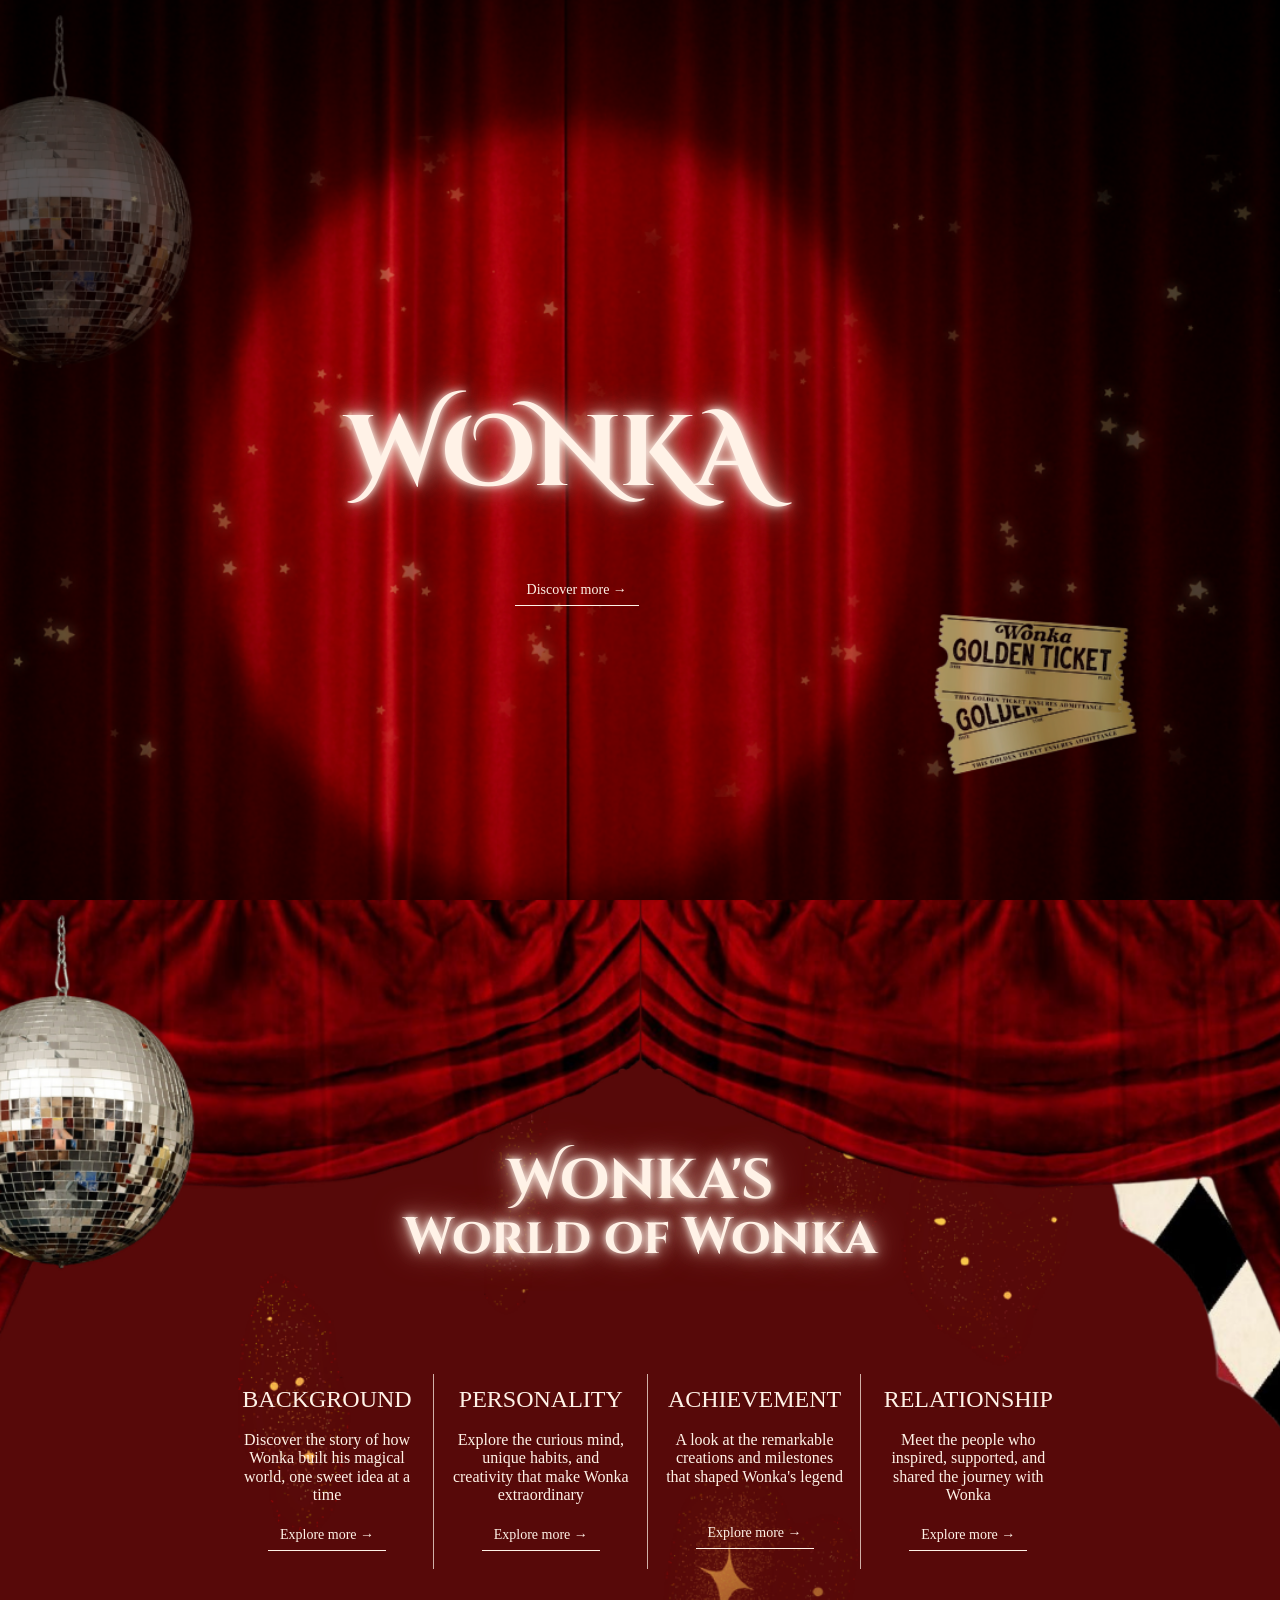
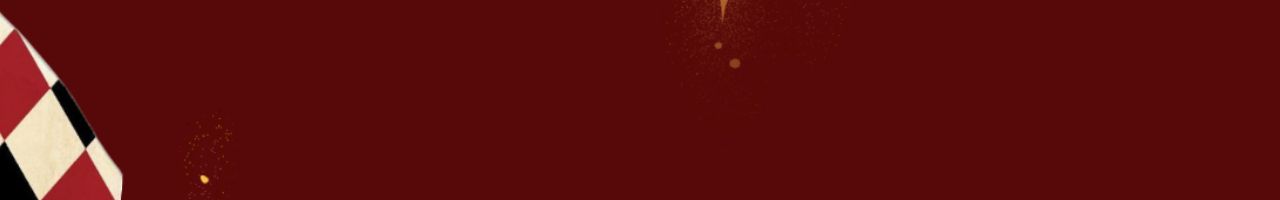
<file: index.html>
<!doctype html>
<html lang="ms">
  <head>
    <meta charset="UTF-8" />
    <meta name="viewport" content="width=device-width, initial-scale=1.0" />
    <title>Wonka Website</title>
    <link
      rel="icon"
      href="img/WhatsApp Image 2026-06-29 at 23.33.45 (1).jpeg"
    />
    <link rel="preconnect" href="https://fonts.googleapis.com" />
    <link rel="preconnect" href="https://fonts.gstatic.com" crossorigin />
    <link
      href="https://fonts.googleapis.com/css2?family=Cinzel:wght@400;700;900&family=Cinzel+Decorative:wght@400;700;900&display=swap"
      rel="stylesheet"
    />

    <style>
      * {
        box-sizing: border-box;
      }

      html {
        scroll-behavior: smooth;
      }

      body {
        margin: 0;
        background: #050000;
        color: #fff2e7;
        overflow-x: hidden;
      }

      .page {
        width: 100%;
        height: 100vh;
        position: relative;
        background-size: cover;
        background-position: center;
        background-repeat: no-repeat;
        overflow: hidden;
      }

      /* LETAK GAMBAR PAGE PERTAMA DI SINI */
      .home {
        background-image: url("img/home.png");
      }

      /* LETAK GAMBAR PAGE KEDUA DI SINI */
      .world {
        background-image: url("img/world.png");
      }

      .home-title {
        position: absolute;
        left: 27%;
        top: 45%;
        margin: 0;
        font-family: "Cinzel Decorative", Georgia, serif;
        font-size: 100px;
        line-height: 1;
        font-weight: 700;
        color: #fff2e7;
        text-shadow:
          0 0 7px #fff8f0,
          0 0 18px #efd3c4,
          0 0 34px #c98d7d;
      }

      .discover {
        position: absolute;
        left: 40.2%;
        top: 64.7%;
        color: #fff2e7;
        font-family: "Times New Roman", Times, serif;
        font-size: 14px;
        text-decoration: none;
        border-bottom: 1px solid #fff2e7;
        padding: 0 12px 7px;
      }

      .world-title {
        position: absolute;
        top: 28%;
        left: 0;
        right: 0;
        margin: 0;
        text-align: center;
        color: #fff2e7;
        text-shadow:
          0 0 7px #fff8f0,
          0 0 18px #efd3c4,
          0 0 34px #c98d7d;
      }

      .wonkas-word {
        display: block;
        font-family: "Cinzel Decorative", Georgia, serif;
        font-size: 56px;
        line-height: 1.05;
        font-weight: 700;
      }

      .world-word {
        display: block;
        font-family: "Cinzel", Georgia, serif;
        font-size: 51px;
        line-height: 1.05;
        font-weight: 700;
      }

      .menu {
        position: absolute;
        top: 54%;
        left: 17.2%;
        width: 66.8%;
        display: grid;
        grid-template-columns: repeat(4, 1fr);
        text-align: center;
      }

      .box {
        position: relative;
        min-height: 200px;
        padding: 0 17px;
        text-align: center;
      }

      .box:not(:last-child)::after {
        content: "";
        position: absolute;
        top: -12px;
        right: 0;
        width: 1px;
        height: 195px;
        background: rgba(255, 242, 231, 0.72);
      }

      .box h3 {
        margin: 0 0 18px;
        font-family: "Times New Roman", Times, serif;
        font-size: 24px;
        font-weight: 400;
        text-transform: uppercase;
        color: #fff2e7;
      }

      .box p {
        margin: 0 auto 20px;
        max-width: 185px;
        min-height: 72px;
        font-family: "Times New Roman", Times, serif;
        font-size: 16px;
        line-height: 1.15;
        text-align: center;
        color: #fff2e7;
      }

      .box a {
        display: inline-block;
        color: #fff2e7;
        font-family: "Times New Roman", Times, serif;
        font-size: 14px;
        text-decoration: none;
        border-bottom: 1px solid #fff2e7;
        padding: 0 12px 7px;
      }

      .box a:hover,
      .discover:hover {
        color: #ffe5b8;
        border-bottom-color: #ffe5b8;
      }
    </style>
  </head>

  <body>
    <section class="page home" id="home">
      <h1 class="home-title">WONKA</h1>
      <a class="discover" href="#world">Discover more →</a>
    </section>

    <section class="page world" id="world">
      <h2 class="world-title">
        <span class="wonkas-word">Wonka's</span>
        <span class="world-word">World of Wonka</span>
      </h2>

      <div class="menu">
        <div class="box">
          <h3>BACKGROUND</h3>
          <p>
            Discover the story of how Wonka built his magical world, one sweet
            idea at a time
          </p>
          <a href="background.html">Explore more →</a>
        </div>

        <div class="box">
          <h3>PERSONALITY</h3>
          <p>
            Explore the curious mind, unique habits, and creativity that make
            Wonka extraordinary
          </p>
          <a href="personality.html">Explore more →</a>
        </div>

        <div class="box">
          <h3>ACHIEVEMENT</h3>
          <p>
            A look at the remarkable creations and milestones that shaped
            Wonka's legend
          </p>
          <a href="achievement.html">Explore more →</a>
        </div>

        <div class="box">
          <h3>RELATIONSHIP</h3>
          <p>
            Meet the people who inspired, supported, and shared the journey with
            Wonka
          </p>
          <a href="relationship.html">Explore more →</a>
        </div>
      </div>
    </section>
  </body>
</html>
</file>
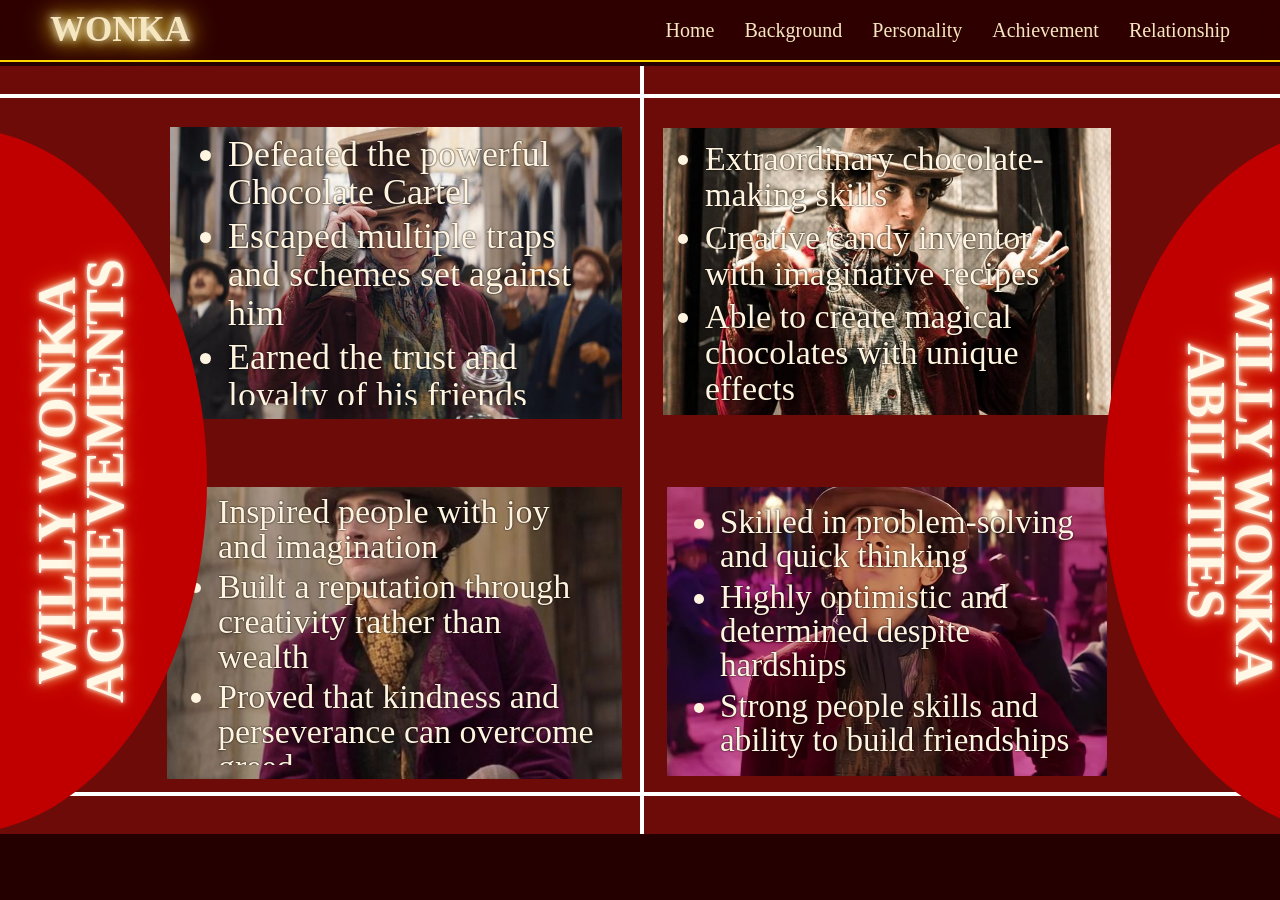
<file: achievement.html>
<!doctype html>
<html>
  <head>
    <meta charset="UTF-8" />
    <title>Willy Wonka</title>

    <style>
      * {
        margin: 0;
        padding: 0;
        box-sizing: border-box;
      }

      html,
      body {
        width: 100%;
        height: 100vh;
        overflow: hidden;
        background: #250000;
        font-family: "Times New Roman", serif;

        display: flex;
        justify-content: center;
        align-items: center;
      }

      .page {
        position: relative;
        width: 1366px;
        height: 768px;
      }

      /* NAVBAR */
      .navbar {
        position: fixed;
        top: 0;
        left: 0;
        width: 100%;
        height: 62px;
        z-index: 30;
        display: flex;
        justify-content: space-between;
        align-items: center;
        padding: 10px 50px;
        background: rgba(60, 0, 0, 0.4);
        backdrop-filter: blur(10px);
        border-bottom: 2px solid gold;
      }
      .logo {
        font-family: "Cinzel", serif;
        font-size: 35px;
        font-weight: bold;
        color: #f6e7c1;
        text-shadow:
          0 0 10px white,
          0 0 20px gold,
          0 0 30px gold;
      }

      .nav-links {
        display: flex;
        list-style: none;
        gap: 30px;
      }

      .nav-links a {
        text-decoration: none;
        font-family: "Cinzel", serif;
        font-size: 20px;
        color: #f6e7c1;
        transition: 0.3s;
      }

      .nav-links a:hover {
        color: #fff;
        text-shadow:
          0 0 10px white,
          0 0 20px gold,
          0 0 30px gold;
      }

      .poster {
        position: relative;
        width: 1366px;
        height: 768px;
        overflow: hidden;
        background: #6d0b09;
        color: white;
      }

      .top-line {
        position: absolute;
        top: 28px;
        left: 0;
        width: 100%;
        height: 4px;
        background: white;
        z-index: 4;
      }

      .bottom-line {
        position: absolute;
        bottom: 38px;
        left: 0;
        width: 100%;
        height: 4px;
        background: white;
        z-index: 4;
      }

      .middle-line {
        position: absolute;
        top: 0;
        left: 683px;
        width: 4px;
        height: 100%;
        background: white;
        z-index: 4;
      }

      .side-left,
      .side-right {
        position: absolute;
        top: 62px;
        width: 250px;
        height: 706px;
        background: #c00000;
        z-index: 8;
      }
      .side-left {
        left: 0;
        border-top-right-radius: 100% 50%;
        border-bottom-right-radius: 100% 50%;
      }
      .side-right {
        right: -31px;
        border-top-left-radius: 100% 50%;
        border-bottom-left-radius: 100% 50%;
      }

      .side-title {
        position: absolute;
        top: 50%;
        width: 520px;
        color: #fff8e7;
        font-size: 54px;
        line-height: 0.88;
        font-weight: bold;
        text-align: center;
        text-shadow:
          0 0 4px white,
          0 0 12px #ffd39a,
          0 0 22px #ff5a00;
      }

      .side-left .side-title {
        left: -135px;
        transform: translateY(-50%) rotate(-90deg);
      }

      .side-right .side-title {
        right: -135px;
        transform: translateY(-50%) rotate(90deg);
      }

      .photo-box {
        position: absolute;
        overflow: hidden;
        z-index: 1;
      }

      .photo-box img {
        width: 100%;
        height: 100%;
        object-fit: cover;
        display: block;
      }

      /* KOTAK GAMBAR */
      .top-left {
        left: 213px;
        top: 61px;
        width: 452px;
        height: 292px;
      }

      .top-right {
        left: 706px;
        top: 62px;
        width: 448px;
        height: 287px;
      }

      .bottom-left {
        left: 210px;
        top: 421px;
        width: 455px;
        height: 292px;
      }

      .bottom-right {
        left: 710px;
        top: 421px;
        width: 440px;
        height: 289px;
      }

      /* TEXT DI ATAS GAMBAR */
      .text-box {
        position: absolute;
        z-index: 3;
        overflow: hidden;
        color: #fff4df;
        text-shadow: 0 0 2px black;
      }

      .text-box ul {
        padding-left: 35px;
      }

      .text-box li {
        margin-bottom: 6px;
      }

      /* Jangan ubah bahagian position ini */
      .text-top-left {
        left: 236px;
        top: 69px;
        width: 410px;
        height: 270px;
        font-size: 36px;
        line-height: 1.06;
      }

      .text-top-right {
        left: 713px;
        top: 75px;
        width: 410px;
        height: 260px;
        font-size: 34px;
        line-height: 1.07;
      }

      .text-bottom-left {
        left: 226px;
        top: 429px;
        width: 415px;
        height: 270px;
        font-size: 34px;
        line-height: 1.02;
      }

      .text-bottom-right {
        left: 728px;
        top: 439px;
        width: 390px;
        height: 260px;
        font-size: 33px;
        line-height: 1.04;
      }
    </style>
  </head>

  <body>
    <div class="page">
      <nav class="navbar">
        <div class="logo">WONKA</div>
        <ul class="nav-links">
          <li><a href="index.html">Home</a></li>
          <li><a href="background.html">Background</a></li>
          <li><a href="personality.html">Personality</a></li>
          <li><a href="achievement.html">Achievement</a></li>
          <li><a href="relationship.html">Relationship</a></li>
        </ul>
      </nav>

      <div class="poster">
        <div class="top-line"></div>
        <div class="bottom-line"></div>
        <div class="middle-line"></div>

        <div class="side-left">
          <div class="side-title">WILLY WONKA<br />ACHIEVEMENTS</div>
        </div>

        <div class="side-right">
          <div class="side-title">WILLY WONKA<br />ABILITIES</div>
        </div>

        <div class="photo-box top-left">
          <img
            src="img wonka/Timothée Chalamet as Willy Wonka in the movie Wonka (2023).jpg"
            alt=""
          />
        </div>

        <div class="photo-box top-right">
          <img src="img wonka/WONKA _ 2023 _ icons.jpg" alt="" />
        </div>

        <div class="photo-box bottom-left">
          <img src="img wonka/☆ timothée chalamet ; wonka (2023).jpg" alt="" />
        </div>

        <div class="photo-box bottom-right">
          <img src="img wonka/𝐖𝐢𝐥𝐥𝐲 𝐖𝐨𝐧𝐤𝐚 _ 𝐈𝐜𝐨𝐧.jpg" alt="" />
        </div>

        <div class="text-box text-top-left">
          <ul>
            <li>Defeated the powerful Chocolate Cartel</li>
            <li>Escaped multiple traps and schemes set against him</li>
            <li>Earned the trust and loyalty of his friends</li>
          </ul>
        </div>

        <div class="text-box text-top-right">
          <ul>
            <li>Extraordinary chocolate-making skills</li>
            <li>Creative candy inventor with imaginative recipes</li>
            <li>Able to create magical chocolates with unique effects</li>
          </ul>
        </div>

        <div class="text-box text-bottom-left">
          <ul>
            <li>Inspired people with joy and imagination</li>
            <li>Built a reputation through creativity rather than wealth</li>
            <li>Proved that kindness and perseverance can overcome greed</li>
          </ul>
        </div>

        <div class="text-box text-bottom-right">
          <ul>
            <li>Skilled in problem-solving and quick thinking</li>
            <li>Highly optimistic and determined despite hardships</li>
            <li>Strong people skills and ability to build friendships</li>
          </ul>
        </div>
      </div>
    </div>
  </body>
</html>
</file>
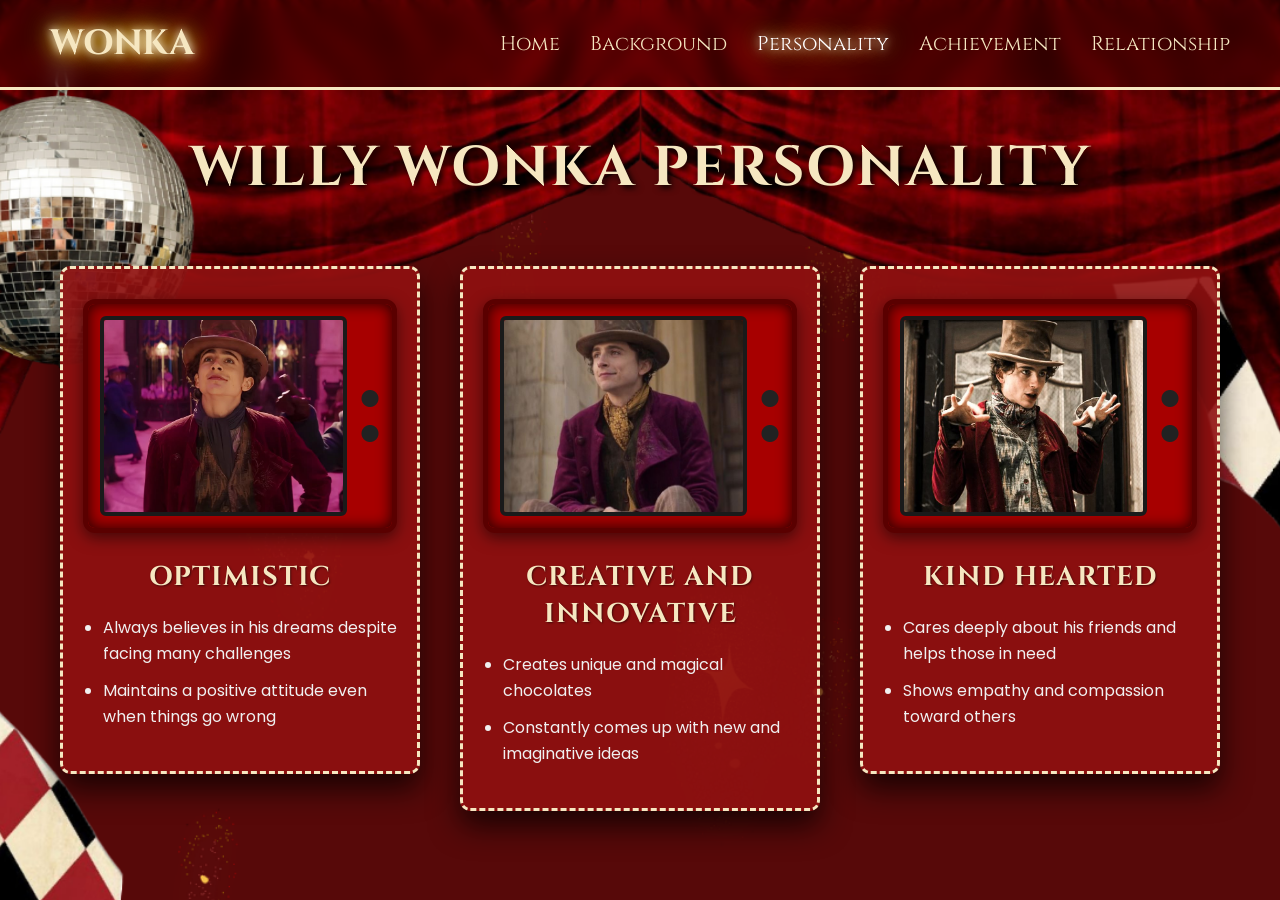
<file: personality.html>
<!DOCTYPE html>
<html lang="ms">
<head>
  <meta charset="UTF-8">
  <meta name="viewport" content="width=device-width, initial-scale=1.0">
  <title>Willy Wonka Personality</title>
  <link href="https://fonts.googleapis.com/css2?family=Cinzel:wght@400;700&family=Poppins:wght@300;400;600&display=swap" rel="stylesheet">
  <link rel="stylesheet" href="style.css">
</head>
<body>

  <nav class="navbar">
    <div class="logo">WONKA</div>
    <ul class="nav-links">
      <li><a href="index.html">Home</a></li>
      <li><a href="background.html">Background</a></li>
      <li><a href="personality.html" class="active">Personality</a></li>
      <li><a href="achievement.html">Achievement</a></li>
      <li><a href="relationship.html">Relationship</a></li>
    </ul>
  </nav>

  <main class="container">
    <h1 class="main-title">Willy Wonka Personality</h1>

    <div class="cards-grid">
      
      <div class="card">
        <div class="tv-frame">
          <img src="img wonka/𝐖𝐢𝐥𝐥𝐲 𝐖𝐨𝐧𝐤𝐚 _ 𝐈𝐜𝐨𝐧.jpg" alt="Wonka Optimistic">
        </div>
        <h2 class="card-title">Optimistic</h2>
        <ul class="card-list">
          <li>Always believes in his dreams despite facing many challenges</li>
          <li>Maintains a positive attitude even when things go wrong</li>
        </ul>
      </div>

      <div class="card">
        <div class="tv-frame">
          <img src="img wonka/☆ timothée chalamet ; wonka (2023).jpg" alt="Wonka Creative">
        </div>
        <h2 class="card-title">Creative and<br>Innovative</h2>
        <ul class="card-list">
          <li>Creates unique and magical chocolates</li>
          <li>Constantly comes up with new and imaginative ideas</li>
        </ul>
      </div>

      <div class="card">
        <div class="tv-frame">
          <img src="img wonka/WONKA _ 2023 _ icons.jpg" alt="Wonka Kind Hearted">
        </div>
        <h2 class="card-title">Kind Hearted</h2>
        <ul class="card-list">
          <li>Cares deeply about his friends and helps those in need</li>
          <li>Shows empathy and compassion toward others</li>
        </ul>
      </div>

    </div>
  </main>

</body>
</html>
</file>
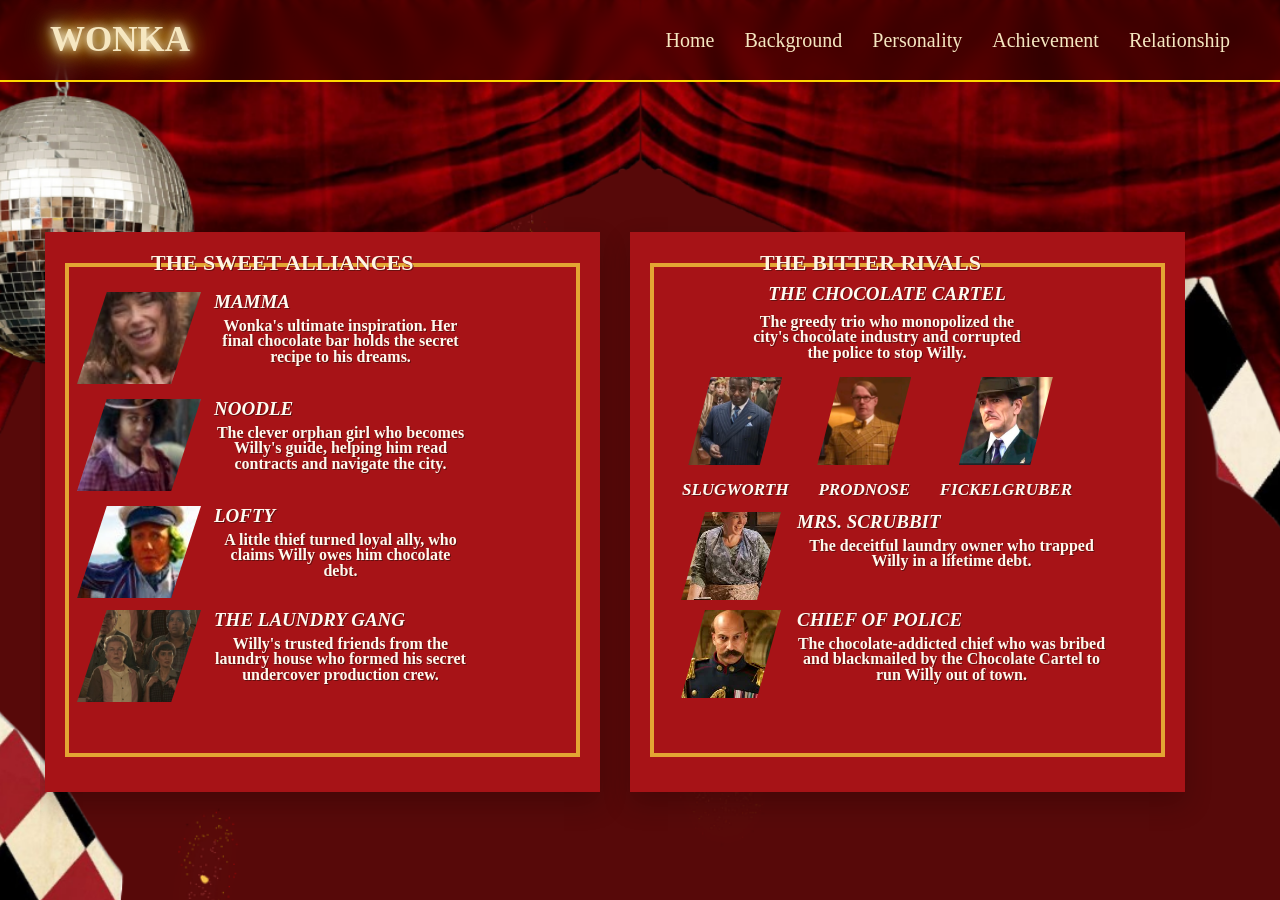
<file: relationship.html>
<!doctype html>
<html lang="en">
  <head>
    <meta charset="UTF-8" />
    <meta name="viewport" content="width=device-width, initial-scale=1.0" />
    <title>Wonka's Relationship</title>
    <style>
      * {
        box-sizing: border-box;
      }

      body {
        margin: 0;
        min-height: 100vh;
        display: flex;
        flex-direction: column;
        background-image: url("img wonka/party!.png");
        background-size: cover;
        background-position: center;
        background-repeat: no-repeat;
        font-family: Georgia, "Times New Roman", serif;
      }

      .navbar {
        display: flex;
        justify-content: space-between;
        align-items: center;
        padding: 20px 50px;
        position: sticky;
        top: 0;
        background: rgba(60, 0, 0, 0.6);
        backdrop-filter: blur(10px);
        border-bottom: 2px solid gold;
        z-index: 10;
      }

      .logo {
        font-family: "Cinzel", serif;
        font-size: 35px;
        font-weight: bold;
        color: #f6e7c1;
        text-shadow:
          0 0 10px white,
          0 0 20px gold,
          0 0 30px gold;
      }

      .nav-links {
        display: flex;
        list-style: none;
        gap: 30px;
        margin: 0;
        padding: 0;
      }

      .nav-links a {
        text-decoration: none;
        font-family: "Cinzel", serif;
        font-size: 20px;
        color: #f6e7c1;
        transition: 0.3s;
      }

      .nav-links a:hover {
        color: #fff;
        text-shadow:
          0 0 10px white,
          0 0 20px gold,
          0 0 30px gold;
      }

      .poster {
        position: relative;
        width: 1200px;
        height: 768px;
        overflow: hidden;
        color: #fff8ed;
        background: transparent;
        margin: auto;
      }

      .title {
        position: absolute;
        top: 30px;
        left: 0;
        width: 100%;
        z-index: 3;
        margin: 0;
        color: #fff3d5;
        font-size: 72px;
        font-weight: 900;
        line-height: 0.8;
        text-align: center;
        text-transform: uppercase;
        letter-spacing: 1px;
        text-shadow:
          0 0 7px #fff,
          0 0 15px #ffcd82,
          0 7px 9px #4b0000;
      }

      .title span {
        display: block;
        font-size: 47px;
        letter-spacing: 0;
      }

      .panel {
        position: absolute;
        top: 125px;
        z-index: 2;
        width: 555px;
        height: 560px;
        background: #a71317;
        color: #fff8ed;
        box-shadow: 0 12px 24px rgba(30, 0, 0, 0.28);
      }

      .panel.left {
        left: 5px;
      }

      .panel.right {
        left: 590px;
        width: 555px;
      }

      .frame {
        position: absolute;
        inset: 31px 20px 35px;
        border: 4px solid #e3a533;
      }

      .frame::before {
        content: "";
        position: absolute;
        top: 9px;
        left: 80px;
        width: 306px;
        height: 16px;
        background: #a71317;
      }

      .right .frame::before {
        left: 92px;
        width: 260px;
      }

      .section-title {
        position: absolute;
        top: 20px;
        z-index: 3;
        margin: 0;
        color: #fff4e4;
        font-size: 22px;
        font-weight: 870;
        line-height: 1;
        text-align: center;
        text-transform: uppercase;
        text-shadow: 1px 1px 0 #6a1010;
        white-space: nowrap;
      }

      .left .section-title {
        left: 106px;
      }

      .right .section-title {
        left: 130px;
      }

      .item {
        position: absolute;
        z-index: 3;
        display: grid;
        grid-template-columns: 124px 1fr;
        gap: 13px;
        align-items: start;
        width: 390px;
      }

      .item img {
        width: 124px;
        height: 92px;
        object-fit: cover;
        clip-path: polygon(24% 0, 100% 0, 76% 100%, 0 100%);
      }

      h3 {
        margin: 0;
        color: #fffaf1;
        font-size: 19px;

        font-style: italic;
        font-weight: 900;
        line-height: 1;
        text-transform: uppercase;
        text-shadow: 1px 1px 0 #631010;
      }

      p {
        margin: 7px 0 0;
        color: #fff8ed;
        font-size: 16px;
        font-weight: 700;
        line-height: 0.96;
        text-align: center;
        text-shadow: 1px 1px 0 #631010;
      }

      .mamma {
        top: 60px;
        left: 32px;
      }

      .noodle {
        top: 167px;
        left: 32px;
      }

      .lofty {
        top: 274px;
        left: 32px;
      }

      .laundry {
        top: 378px;
        left: 32px;
      }

      .cartel {
        position: absolute;
        top: 52px;
        left: 122px;
        z-index: 3;
        width: 270px;
        text-align: center;
      }

      .cartel h3 {
        font-size: 19px;
      }

      .cartel p {
        margin-top: 11px;
        font-size: 16px;
      }

      .trio {
        position: absolute;
        top: 145px;
        left: 52px;
        z-index: 3;
        display: grid;
        grid-template-columns: repeat(3, 1fr);
        gap: 26px;
        width: 390px;
      }

      .trio .person {
        text-align: center;
      }

      .trio img {
        width: 94px;
        height: 88px;
        object-fit: cover;
        clip-path: polygon(24% 0, 100% 0, 76% 100%, 0 100%);
        margin-bottom: 12px;
      }

      .trio h3 {
        font-size: 17px;
      }

      .rival {
        position: absolute;
        z-index: 3;
        display: grid;
        grid-template-columns: 114px 1fr;
        gap: 2px;
        width: 425px;
        align-items: start;
      }

      .rival img {
        width: 100px;
        height: 88px;
        object-fit: cover;
        clip-path: polygon(24% 0, 100% 0, 76% 100%, 0 100%);
      }

      .scrubbit {
        top: 280px;
        left: 51px;
      }

      .chief {
        top: 378px;
        left: 51px;
      }

      .rival p {
        font-size: 16px;
      }

      @media (max-width: 1366px) {
        body {
          overflow: auto;
        }
      }
    </style>
  </head>
  <body>
    <nav class="navbar">
      <div class="logo">WONKA</div>
      <ul class="nav-links">
        <li><a href="index.html">Home</a></li>
        <li><a href="background.html">Background</a></li>
        <li><a href="personality.html">Personality</a></li>
        <li><a href="achievement.html">Achievement</a></li>
        <li><a href="relationship.html">Relationship</a></li>
      </ul>
    </nav>

    <main class="poster">
      <section class="panel left">
        <div class="frame"></div>
        <h2 class="section-title">The Sweet Alliances</h2>

        <article class="item mamma">
          <img src="img/mama.jpeg" alt="Mamma" />
          <div>
            <h3>Mamma</h3>
            <p>
              Wonka's ultimate inspiration. Her final chocolate bar holds the
              secret recipe to his dreams.
            </p>
          </div>
        </article>

        <article class="item noodle">
          <img src="img/noodle.jpeg" alt="Noodle" />
          <div>
            <h3>Noodle</h3>
            <p>
              The clever orphan girl who becomes Willy's guide, helping him read
              contracts and navigate the city.
            </p>
          </div>
        </article>

        <article class="item lofty">
          <img src="img/lofty.jpeg" alt="Lofty" />
          <div>
            <h3>Lofty</h3>
            <p>
              A little thief turned loyal ally, who claims Willy owes him
              chocolate debt.
            </p>
          </div>
        </article>

        <article class="item laundry">
          <img src="wonka/dobii.jpeg" alt="The Laundry Gang" />
          <div>
            <h3>The Laundry Gang</h3>
            <p>
              Willy's trusted friends from the laundry house who formed his
              secret undercover production crew.
            </p>
          </div>
        </article>
      </section>

      <section class="panel right">
        <div class="frame"></div>
        <h2 class="section-title">The Bitter Rivals</h2>

        <article class="cartel">
          <h3>The Chocolate Cartel</h3>
          <p>
            The greedy trio who monopolized the city's chocolate industry and
            corrupted the police to stop Willy.
          </p>
        </article>

        <div class="trio">
          <div class="person">
            <img src="wonka/slug" alt="Slugworth" />
            <h3>Slugworth</h3>
          </div>
          <div class="person">
            <img src="wonka/kunin.jpeg" alt="Prodnose" />
            <h3>Prodnose</h3>
          </div>
          <div class="person">
            <img src="wonka/chc.jpeg" alt="Fickelgruber" />
            <h3>Fickelgruber</h3>
          </div>
        </div>

        <article class="rival scrubbit">
          <img src="wonka/makcikjahat" alt="Mrs. Scrubbit" />
          <div>
            <h3>Mrs. Scrubbit</h3>
            <p>
              The deceitful laundry owner who trapped Willy in a lifetime debt.
            </p>
          </div>
        </article>

        <article class="rival chief">
          <img src="wonka/polid" alt="Chief of Police" />
          <div>
            <h3>Chief of Police</h3>
            <p>
              The chocolate-addicted chief who was bribed and blackmailed by the
              Chocolate Cartel to run Willy out of town.
            </p>
          </div>
        </article>
      </section>
    </main>
  </body>
</html>
</file>
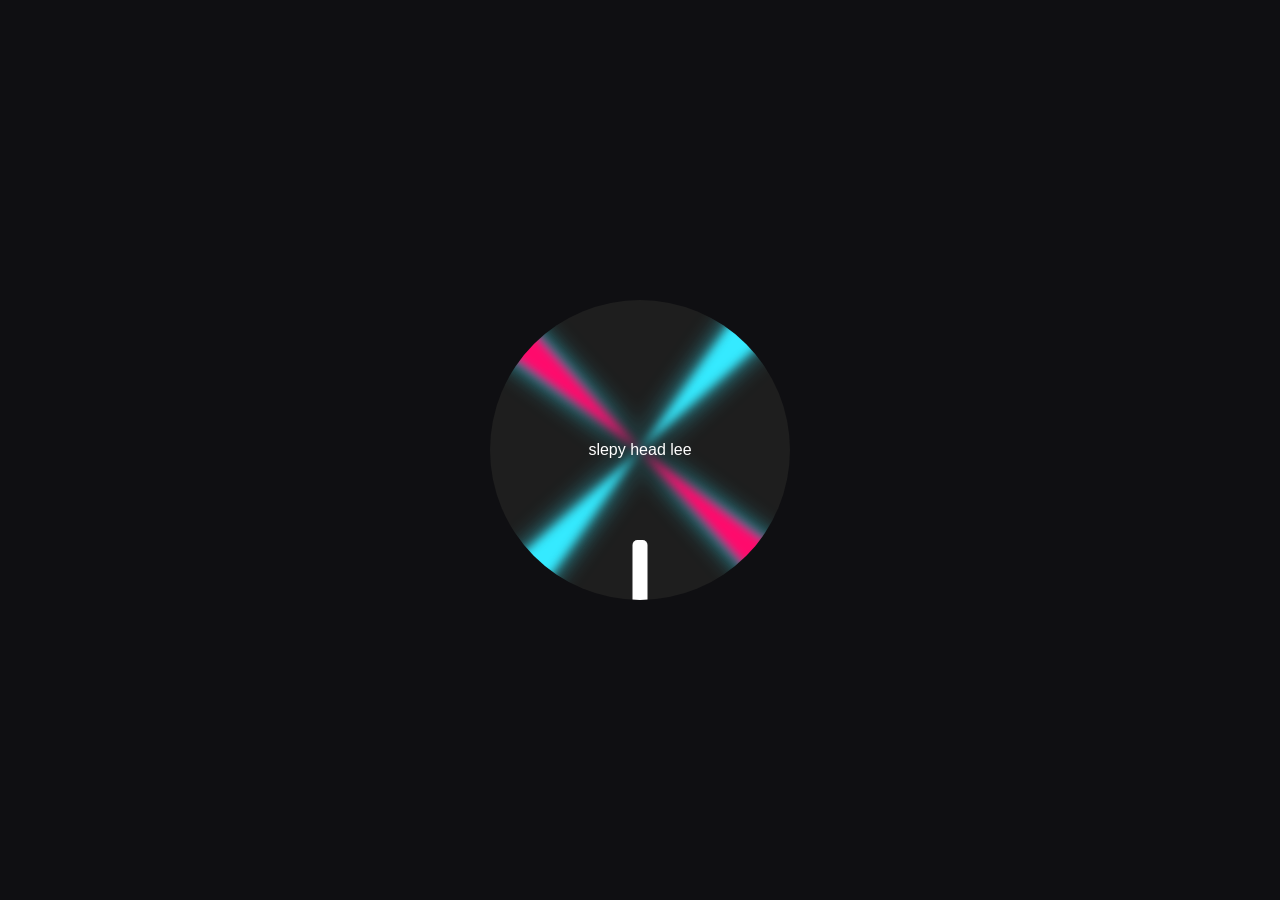
<file: test.html>
<!doctype html>
<html lang="ms">
  <head>
    <meta charset="UTF-8" />
    <meta name="viewport" content="width=device-width, initial-scale=1.0" />
    <title>Neon Rotating Effect</title>
    <style>
      /* Tetapan asas untuk paparan di tengah skrin */
      body {
        margin: 0;
        height: 100vh;
        display: flex;
        justify-content: center;
        align-items: center;
        background-color: #0f0f12; /* Warna latar belakang gelap */
      }

      /* Bekas utama (Container) */
      .box {
        position: relative;
        width: 300px;
        height: 300px;
        background: #1e1e1e;
        border-radius: 200px;
        overflow: hidden; /*Memastikan kesan neon tidak terkeluar dari kotak */
        display: flex;
        justify-content: center;
        align-items: center;
      }

      /* Kod CSS daripada imej yang anda berikan */
      .box::before {
        content: "";
        position: absolute;
        inset: 50%;
        width: 170%; /* Disesuaikan supaya nampak cantik dalam saiz tetap */
        height: 170%;
        translate: -50% -50%;
        background: conic-gradient(
          from 0deg,
          transparent 0deg 36deg,
          #35eaff 36deg 48deg,
          transparent 48deg 126deg,
          #ff0a6c 126deg 138deg,
          transparent 138deg 216deg,
          #35eaff 216deg 228deg,
          transparent 228deg 306deg,
          #ff0a6c 306deg 318deg,
          transparent 318deg 360deg
        );
        filter: blur(5px) drop-shadow(0 0 12px #35eaff);
        animation: neon-rotate 0.1s linear infinite;
      }

      /* Batang Lolipop Putih */
      .box::after {
        content: "";
        position: absolute;
        /* Meletakkan batang di tengah dan sedikit ke bawah */
        bottom: -60px; /* Jarak batang dari bawah bulatan lolipop */
        left: 50%;
        translate: -50% 0; /* Mengimbangi kedudukan supaya betul-betul di tengah */

        width: 15px; /* Lebar batang */
        height: 120px; /* Panjang batang */
        background-color: white; /* Warna batang */

        border-radius: 5px; /* Sedikit melengkung di hujung batang */

        /* Supaya batang tidak bertindih di atas cahaya neon */
        z-index: 0;
      }

      /* Keyframes untuk animasi berputar */
      @keyframes neon-rotate {
        from {
          transform: rotate(0deg);
        }
        to {
          transform: rotate(360deg);
        }
      }
    </style>
  </head>
  <body>
    <div class="box">
      <span
        style="
          color: white;
          z-index: 1;
          font-family: Arial, Helvetica, sans-serif;
        "
        >slepy head lee</span
      >
    </div>
  </body>
</html>
</file>
<file: style.css>
/* RESET & BASE STYLES */
* {
  margin: 0;
  padding: 0;
  box-sizing: border-box;
}

body {
  font-family: "Poppins", sans-serif;
  /* RUANG BACKGROUND: Gantian imej latar belakang tirai anda di sini */
  background: url("img wonka/party!.png") no-repeat center center fixed;
  background-size: cover;
  color: #fff;
  min-height: 100vh;
}

/* NAVBAR */
.navbar {
  display: flex;
  justify-content: space-between;
  align-items: center;
  padding: 20px 50px;
  position: sticky;
  top: 0;
  background: rgba(60, 0, 0, 0.5);
  backdrop-filter: blur(10px);
  -webkit-backdrop-filter: blur(10px);
  border-bottom: 3px solid #f6e7c1;
  z-index: 1000;
}

.logo {
  font-family: "Cinzel", serif;
  font-size: 35px;
  font-weight: bold;
  color: #f6e7c1;
  text-shadow:
    0 0 10px white,
    0 0 20px gold,
    0 0 30px gold;
}

.nav-links {
  display: flex;
  list-style: none;
  gap: 30px;
}

.nav-links a {
  text-decoration: none;
  font-family: "Cinzel", serif;
  font-size: 20px;
  color: #f6e7c1;
  transition: 0.3s;
}

.nav-links a:hover,
.nav-links a.active {
  color: #fff;
  text-shadow:
    0 0 10px white,
    0 0 20px gold,
    0 0 30px gold;
}

/* MAIN CONTENT */
.container {
  max-width: 1200px;
  margin: 40px auto;
  padding: 0 20px;
  text-align: center;
}

.main-title {
  font-family: "Cinzel", serif;
  font-size: 3.5rem;
  color: #f6e7c1;
  text-transform: uppercase;
  margin-bottom: 60px;
  letter-spacing: 2px;
  text-shadow: 3px 3px 6px rgba(0, 0, 0, 0.9);
}

/* CARDS GRID */
.cards-grid {
  display: grid;
  grid-template-columns: repeat(auto-fit, minmax(320px, 1fr));
  gap: 40px;
  justify-content: center;
  align-items: start;
}

/* INDIVIDUAL CARD */
.card {
  background: rgba(
    145,
    17,
    17,
    0.9
  ); /* Warna merah gelap berdasarkan gambar poster */
  border: 3px dashed #f6e7c1; /* Garis putus-putus putih/emas di sekeliling */
  border-radius: 10px;
  padding: 30px 20px;
  box-shadow: 0 15px 30px rgba(0, 0, 0, 0.7);
  transition: transform 0.3s ease;
}

.card:hover {
  transform: translateY(-8px);
}

/* MOCK TV FRAME */
.tv-frame {
  background: #a70000;
  border: 5px solid #5a0000;
  border-radius: 12px;
  padding: 12px 45px 12px 12px; /* Memberi ruang di sebelah kanan untuk butang dial */
  position: relative;
  margin-bottom: 25px;
  box-shadow:
    inset 0 0 15px rgba(0, 0, 0, 0.8),
    0 5px 15px rgba(0, 0, 0, 0.5);
}

/* TV Dial Knobs (Hiasan tombol bulat di sebelah kanan skrin TV) */
.tv-frame::after {
  content: "";
  position: absolute;
  right: 12px;
  top: 50%;
  transform: translateY(-50%);
  width: 20px;
  height: 60px;
  /* Membuat corak dua tombol bulat hitam */
  background:
    radial-gradient(circle, #222 8px, transparent 9px) no-repeat center top,
    radial-gradient(circle, #222 8px, transparent 9px) no-repeat center bottom;
  background-size: 20px 25px;
}

/* RUANG GAMBAR WONKA */
.tv-frame img {
  width: 100%;
  height: 200px;
  object-fit: cover;
  border-radius: 6px;
  border: 4px solid #1a1a1a;
  display: block;
}

/* CARD TEXT CONTENT */
.card-title {
  font-family: "Cinzel", serif;
  font-size: 1.7rem;
  color: #f6e7c1;
  margin-bottom: 20px;
  text-transform: uppercase;
  letter-spacing: 1px;
  text-shadow: 1px 1px 2px rgba(0, 0, 0, 0.5);
}

.card-list {
  text-align: left;
  list-style-position: outside;
  padding-left: 20px;
}

.card-list li {
  font-size: 1rem;
  line-height: 1.6;
  margin-bottom: 12px;
  color: #f0f0f0;
}

/* RESPONSIVE DESIGN */
@media (max-width: 768px) {
  .navbar {
    flex-direction: column;
    gap: 15px;
    padding: 20px;
  }
  .nav-links {
    gap: 15px;
    flex-wrap: wrap;
    justify-content: center;
  }
  .main-title {
    font-size: 2.3rem;
  }
}
</file>
